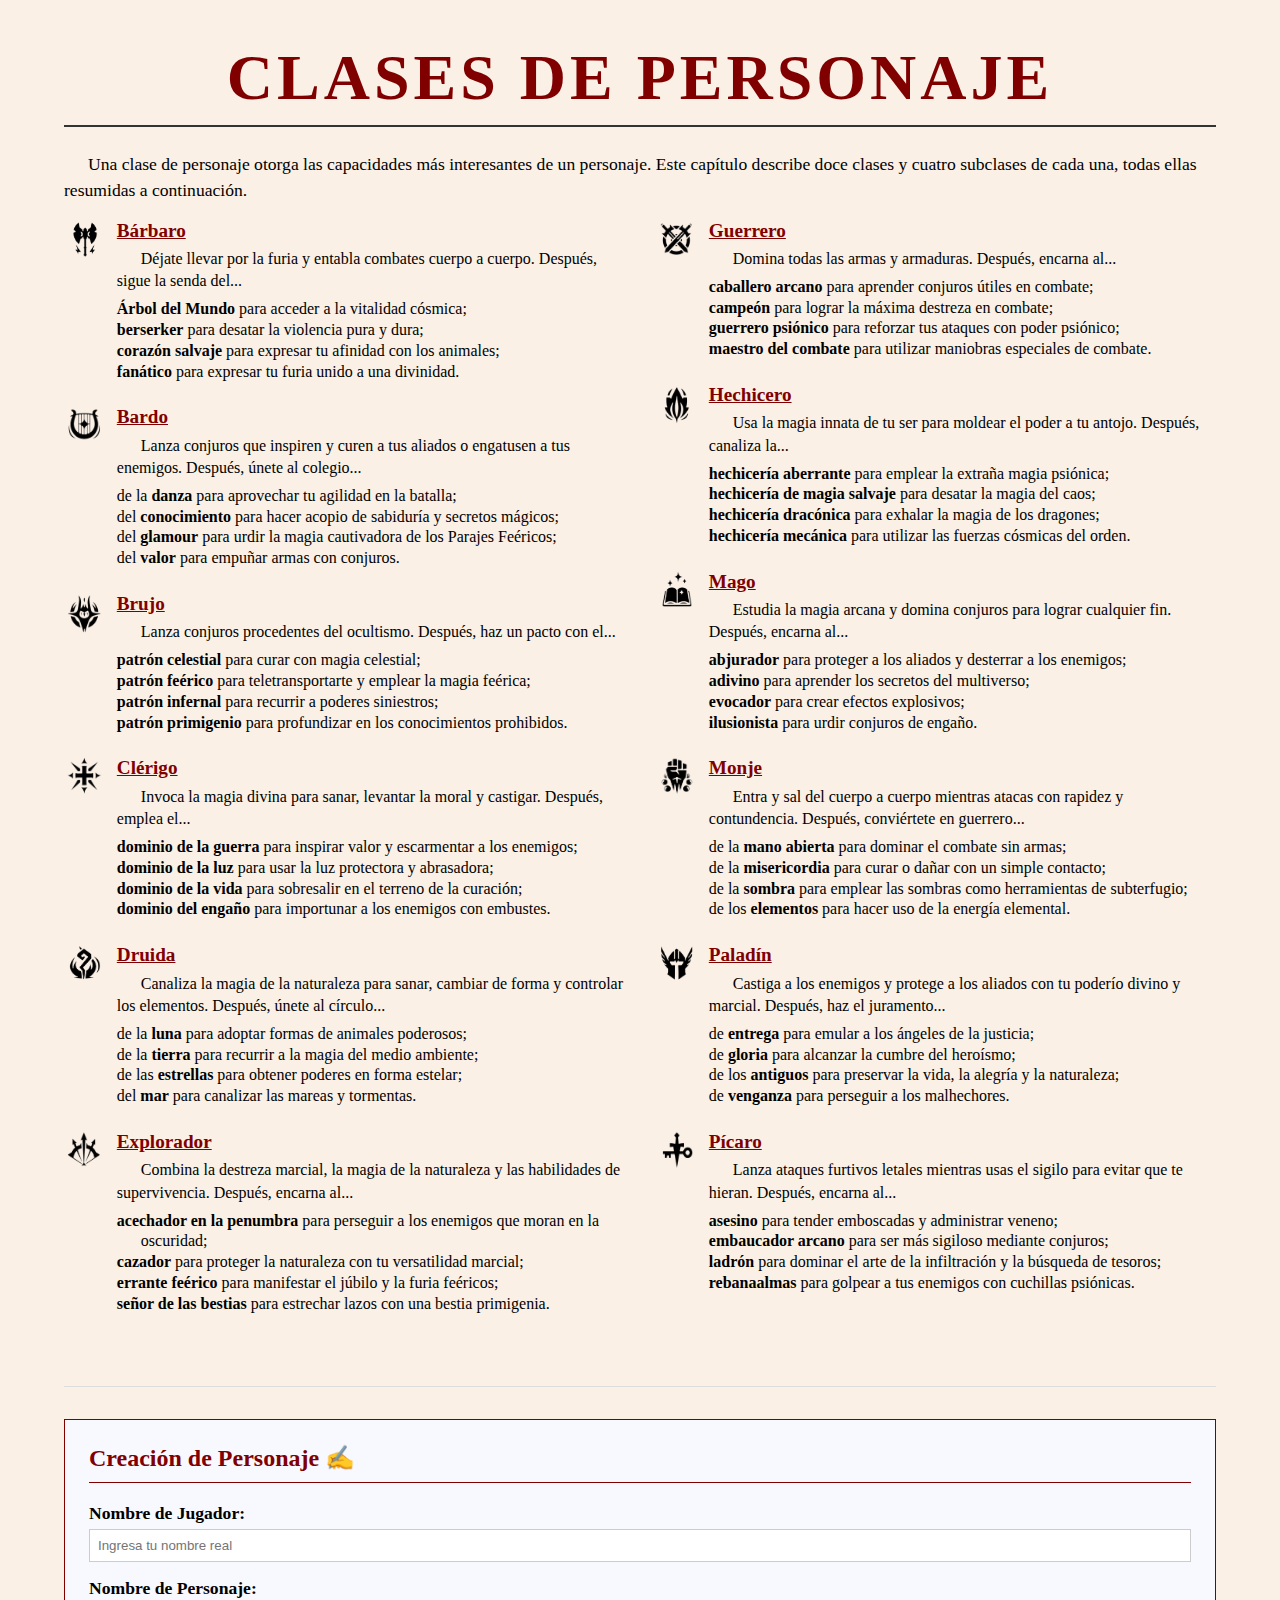
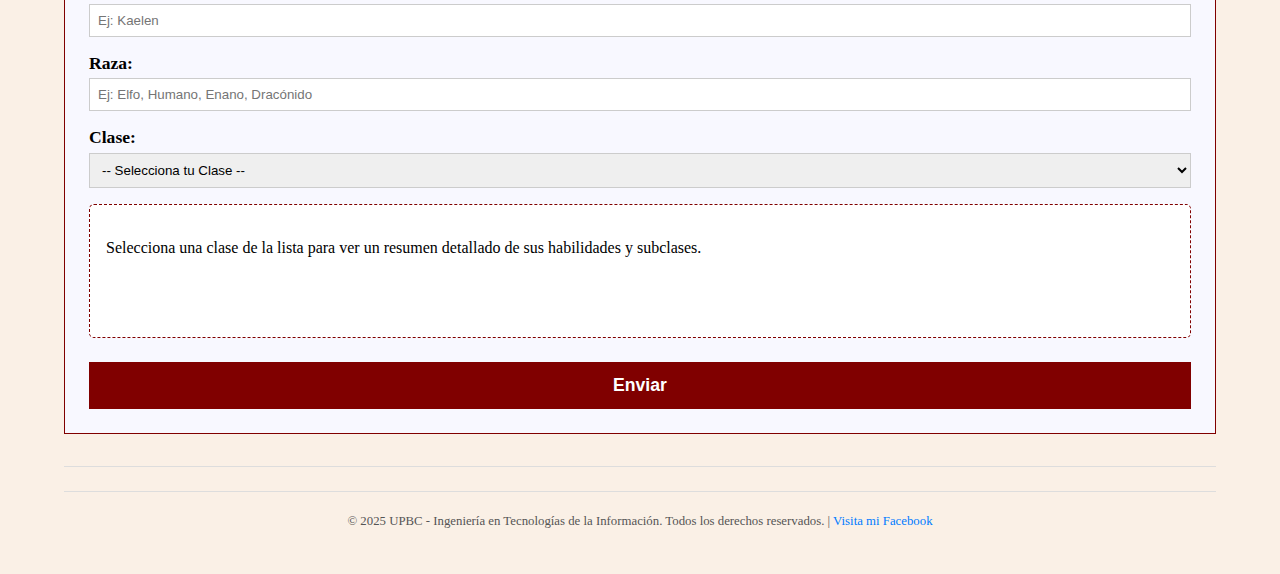
<file: index.html>
<!DOCTYPE html>
<html lang="es">
<head>
    <meta charset="UTF-8">
    <meta name="viewport" content="width=device-width, initial-scale=1.0"> 
    <title>Clases de Personaje</title>
    <meta name="description" content="Información sobre varias clases de personaje para juegos de rol.">
    <link rel="stylesheet" href="styles.css">
</head>
<body>
    
    <div class="chapter-header">
        <h1>CLASES DE PERSONAJE</h1> 
    </div>

    <p class="intro-paragraph">
        Una clase de personaje otorga las capacidades más interesantes de un personaje. Este capítulo describe doce clases y cuatro subclases de cada una, todas ellas resumidas a continuación.
    </p>

    <div class="main-content-columns">
        
        <div class="column-left">
            
            <div class="class-block">
                <div class="icon-container">
                    <a href="https://robbieesp.github.io/ClasesPersonajesHTML/barbaro.png" target="_blank">
                        <img src="https://robbieesp.github.io/ClasesPersonajesHTML/barbaro.png" alt="Icono de la Clase Bárbaro">
                    </a>
                </div>
                <div class="class-text">
                    <h3>Bárbaro</h3>
                    <p>
                        Déjate llevar por la furia y entabla combates cuerpo a cuerpo. Después, sigue la senda del...
                    </p>
                    <ul>
                        <li><span>Árbol del Mundo</span> para acceder a la vitalidad cósmica;</li>
                        <li><span>berserker</span> para desatar la violencia pura y dura;</li>
                        <li><span>corazón salvaje</span> para expresar tu afinidad con los animales;</li>
                        <li><span>fanático</span> para expresar tu furia unido a una divinidad.</li>
                    </ul>
                </div>
            </div>
            
            <div class="class-block">
                <div class="icon-container">
                    <a href="https://robbieesp.github.io/ClasesPersonajesHTML/bardo.png" target="_blank">
                        <img src="https://robbieesp.github.io/ClasesPersonajesHTML/bardo.png" alt="Icono de la Clase Bardo">
                    </a>
                </div>
                <div class="class-text">
                    <h3>Bardo</h3>
                    <p>
                        Lanza conjuros que inspiren y curen a tus aliados o engatusen a tus enemigos. Después, únete al colegio...
                    </p>
                    <ul>
                        <li>de la <span>danza</span> para aprovechar tu agilidad en la batalla;</li>
                        <li>del <span>conocimiento</span> para hacer acopio de sabiduría y secretos mágicos;</li>
                        <li>del <span>glamour</span> para urdir la magia cautivadora de los Parajes Feéricos;</li>
                        <li>del <span>valor</span> para empuñar armas con conjuros.</li>
                    </ul>
                </div>
            </div>

            <div class="class-block">
                <div class="icon-container">
                    <a href="https://robbieesp.github.io/ClasesPersonajesHTML/brujo.png" target="_blank">
                        <img src="https://robbieesp.github.io/ClasesPersonajesHTML/brujo.png" alt="Icono de la Clase Brujo">
                    </a>
                </div>
                <div class="class-text">
                    <h3>Brujo</h3>
                    <p>
                        Lanza conjuros procedentes del ocultismo. Después, haz un pacto con el...
                    </p>
                    <ul>
                        <li><span>patrón celestial</span> para curar con magia celestial;</li>
                        <li><span>patrón feérico</span> para teletransportarte y emplear la magia feérica;</li>
                        <li><span>patrón infernal</span> para recurrir a poderes siniestros;</li>
                        <li><span>patrón primigenio</span> para profundizar en los conocimientos prohibidos.</li>
                    </ul>
                </div>
            </div>

            <div class="class-block">
                <div class="icon-container">
                    <a href="https://robbieesp.github.io/ClasesPersonajesHTML/clerigo.png" target="_blank">
                        <img src="https://robbieesp.github.io/ClasesPersonajesHTML/clerigo.png" alt="Icono de la Clase Clérigo">
                    </a>
                </div>
                <div class="class-text">
                    <h3>Clérigo</h3>
                    <p>
                        Invoca la magia divina para sanar, levantar la moral y castigar. Después, emplea el...
                    </p>
                    <ul>
                        <li><span>dominio de la guerra</span> para inspirar valor y escarmentar a los enemigos;</li>
                        <li><span>dominio de la luz</span> para usar la luz protectora y abrasadora;</li>
                        <li><span>dominio de la vida</span> para sobresalir en el terreno de la curación;</li>
                        <li><span>dominio del engaño</span> para importunar a los enemigos con embustes.</li>
                    </ul>
                </div>
            </div>

            <div class="class-block">
                <div class="icon-container">
                    <a href="https://robbieesp.github.io/ClasesPersonajesHTML/druida.png" target="_blank">
                        <img src="https://robbieesp.github.io/ClasesPersonajesHTML/druida.png" alt="Icono de la Clase Druida">
                    </a>
                </div>
                <div class="class-text">
                    <h3>Druida</h3>
                    <p>
                        Canaliza la magia de la naturaleza para sanar, cambiar de forma y controlar los elementos. Después, únete al círculo...
                    </p>
                    <ul>
                        <li>de la <span>luna</span> para adoptar formas de animales poderosos;</li>
                        <li>de la <span>tierra</span> para recurrir a la magia del medio ambiente;</li>
                        <li>de las <span>estrellas</span> para obtener poderes en forma estelar;</li>
                        <li>del <span>mar</span> para canalizar las mareas y tormentas.</li>
                    </ul>
                </div>
            </div>

            <div class="class-block">
                <div class="icon-container">
                    <a href="https://robbieesp.github.io/ClasesPersonajesHTML/explorador.png" target="_blank">
                        <img src="https://robbieesp.github.io/ClasesPersonajesHTML/explorador.png" alt="Icono de la Clase Explorador">
                    </a>
                </div>
                <div class="class-text">
                    <h3>Explorador</h3>
                    <p>
                        Combina la destreza marcial, la magia de la naturaleza y las habilidades de supervivencia. Después, encarna al...
                    </p>
                    <ul>
                        <li><span>acechador en la penumbra</span> para perseguir a los enemigos que moran en la oscuridad;</li>
                        <li><span>cazador</span> para proteger la naturaleza con tu versatilidad marcial;</li>
                        <li><span>errante feérico</span> para manifestar el júbilo y la furia feéricos;</li>
                        <li><span>señor de las bestias</span> para estrechar lazos con una bestia primigenia.</li>
                    </ul>
                </div>
            </div>

        </div> <div class="column-right">
            
            <div class="class-block">
                <div class="icon-container">
                    <a href="https://robbieesp.github.io/ClasesPersonajesHTML/guerrero.png" target="_blank">
                        <img src="https://robbieesp.github.io/ClasesPersonajesHTML/guerrero.png" alt="Icono de la Clase Guerrero">
                    </a>
                </div>
                <div class="class-text">
                    <h3>Guerrero</h3>
                    <p>
                        Domina todas las armas y armaduras. Después, encarna al...
                    </p>
                    <ul>
                        <li><span>caballero arcano</span> para aprender conjuros útiles en combate;</li>
                        <li><span>campeón</span> para lograr la máxima destreza en combate;</li>
                        <li><span>guerrero psiónico</span> para reforzar tus ataques con poder psiónico;</li>
                        <li><span>maestro del combate</span> para utilizar maniobras especiales de combate.</li>
                    </ul>
                </div>
            </div>

            <div class="class-block">
                <div class="icon-container">
                    <a href="https://robbieesp.github.io/ClasesPersonajesHTML/hechicero.png" target="_blank">
                        <img src="https://robbieesp.github.io/ClasesPersonajesHTML/hechicero.png" alt="Icono de la Clase Hechicero">
                    </a>
                </div>
                <div class="class-text">
                    <h3>Hechicero</h3>
                    <p>
                        Usa la magia innata de tu ser para moldear el poder a tu antojo. Después, canaliza la...
                    </p>
                    <ul>
                        <li><span>hechicería aberrante</span> para emplear la extraña magia psiónica;</li>
                        <li><span>hechicería de magia salvaje</span> para desatar la magia del caos;</li>
                        <li><span>hechicería dracónica</span> para exhalar la magia de los dragones;</li>
                        <li><span>hechicería mecánica</span> para utilizar las fuerzas cósmicas del orden.</li>
                    </ul>
                </div>
            </div>

            <div class="class-block">
                <div class="icon-container">
                    <a href="https://robbieesp.github.io/ClasesPersonajesHTML/mago.png" target="_blank">
                        <img src="https://robbieesp.github.io/ClasesPersonajesHTML/mago.png" alt="Icono de la Clase Mago">
                    </a>
                </div>
                <div class="class-text">
                    <h3>Mago</h3>
                    <p>
                        Estudia la magia arcana y domina conjuros para lograr cualquier fin. Después, encarna al...
                    </p>
                    <ul>
                        <li><span>abjurador</span> para proteger a los aliados y desterrar a los enemigos;</li>
                        <li><span>adivino</span> para aprender los secretos del multiverso;</li>
                        <li><span>evocador</span> para crear efectos explosivos;</li>
                        <li><span>ilusionista</span> para urdir conjuros de engaño.</li>
                    </ul>
                </div>
            </div>

            <div class="class-block">
                <div class="icon-container">
                    <a href="https://robbieesp.github.io/ClasesPersonajesHTML/monje.png" target="_blank">
                        <img src="https://robbieesp.github.io/ClasesPersonajesHTML/monje.png" alt="Icono de la Clase Monje">
                    </a>
                </div>
                <div class="class-text">
                    <h3>Monje</h3>
                    <p>
                        Entra y sal del cuerpo a cuerpo mientras atacas con rapidez y contundencia. Después, conviértete en guerrero...
                    </p>
                    <ul>
                        <li>de la <span>mano abierta</span> para dominar el combate sin armas;</li>
                        <li>de la <span>misericordia</span> para curar o dañar con un simple contacto;</li>
                        <li>de la <span>sombra</span> para emplear las sombras como herramientas de subterfugio;</li>
                        <li>de los <span>elementos</span> para hacer uso de la energía elemental.</li>
                    </ul>
                </div>
            </div>

            <div class="class-block">
                <div class="icon-container">
                    <a href="https://robbieesp.github.io/ClasesPersonajesHTML/paladin.png" target="_blank">
                        <img src="https://robbieesp.github.io/ClasesPersonajesHTML/paladin.png" alt="Icono de la Clase Paladín">
                    </a>
                </div>
                <div class="class-text">
                    <h3>Paladín</h3>
                    <p>
                        Castiga a los enemigos y protege a los aliados con tu poderío divino y marcial. Después, haz el juramento...
                    </p>
                    <ul>
                        <li>de <span>entrega</span> para emular a los ángeles de la justicia;</li>
                        <li>de <span>gloria</span> para alcanzar la cumbre del heroísmo;</li>
                        <li>de los <span>antiguos</span> para preservar la vida, la alegría y la naturaleza;</li>
                        <li>de <span>venganza</span> para perseguir a los malhechores.</li>
                    </ul>
                </div>
            </div>

            <div class="class-block">
                <div class="icon-container">
                    <a href="https://robbieesp.github.io/ClasesPersonajesHTML/picaro.png" target="_blank">
                        <img src="https://robbieesp.github.io/ClasesPersonajesHTML/picaro.png" alt="Icono de la Clase Pícaro">
                    </a>
                </div>
                <div class="class-text">
                    <h3>Pícaro</h3>
                    <p>
                        Lanza ataques furtivos letales mientras usas el sigilo para evitar que te hieran. Después, encarna al...
                    </p>
                    <ul>
                        <li><span>asesino</span> para tender emboscadas y administrar veneno;</li>
                        <li><span>embaucador arcano</span> para ser más sigiloso mediante conjuros;</li>
                        <li><span>ladrón</span> para dominar el arte de la infiltración y la búsqueda de tesoros;</li>
                        <li><span>rebanaalmas</span> para golpear a tus enemigos con cuchillas psiónicas.</li>
                    </ul>
                </div>
            </div>

        </div> </div> <hr class="separator">

    <div class="form-section">
        <h2>Creación de Personaje ✍️</h2>
        <form action="#" method="POST">
            
            <label for="jugador">Nombre de Jugador:</label>
            <input type="text" id="jugador" name="nombre_jugador" placeholder="Ingresa tu nombre real"><br>

            <label for="personaje">Nombre de Personaje:</label>
            <input type="text" id="personaje" name="nombre_personaje" placeholder="Ej: Kaelen"><br>

            <label for="raza">Raza:</label>
            <input type="text" id="raza" name="raza_personaje" placeholder="Ej: Elfo, Humano, Enano, Dracónido"><br>

            <label for="clase">Clase:</label>
            <select id="clase" name="clase_personaje">
                <option value="inicio" disabled selected>-- Selecciona tu Clase --</option>
                <option value="Barbaro">Bárbaro</option>
                <option value="Bardo">Bardo</option>
                <option value="Brujo">Brujo</option>
                <option value="Clerigo">Clérigo</option>
                <option value="Druida">Druida</option>
                <option value="Explorador">Explorador</option>
                <option value="Guerrero">Guerrero</option>
                <option value="Hechicero">Hechicero</option>
                <option value="Mago">Mago</option>
                <option value="Monje">Monje</option>
                <option value="Paladin">Paladín</option>
                <option value="Picaro">Pícaro</option>
            </select><br>

            <div id="class-details-display">
                <p>Selecciona una clase para ver su resumen.</p> 
            </div>

            <button type="submit">
                Enviar
            </button>
        </form>
    </div>

    <hr class="separator">

    <footer>
        <p>
            © 2025 UPBC - Ingeniería en Tecnologías de la Información. Todos los derechos reservados. |
            <a href="https://www.facebook.com/roberto.espinozamayorga" target="_blank">Visita mi Facebook</a> 
        </p>
    </footer>
    
    <script src="script.js"></script>
</body>
</html>
</file>
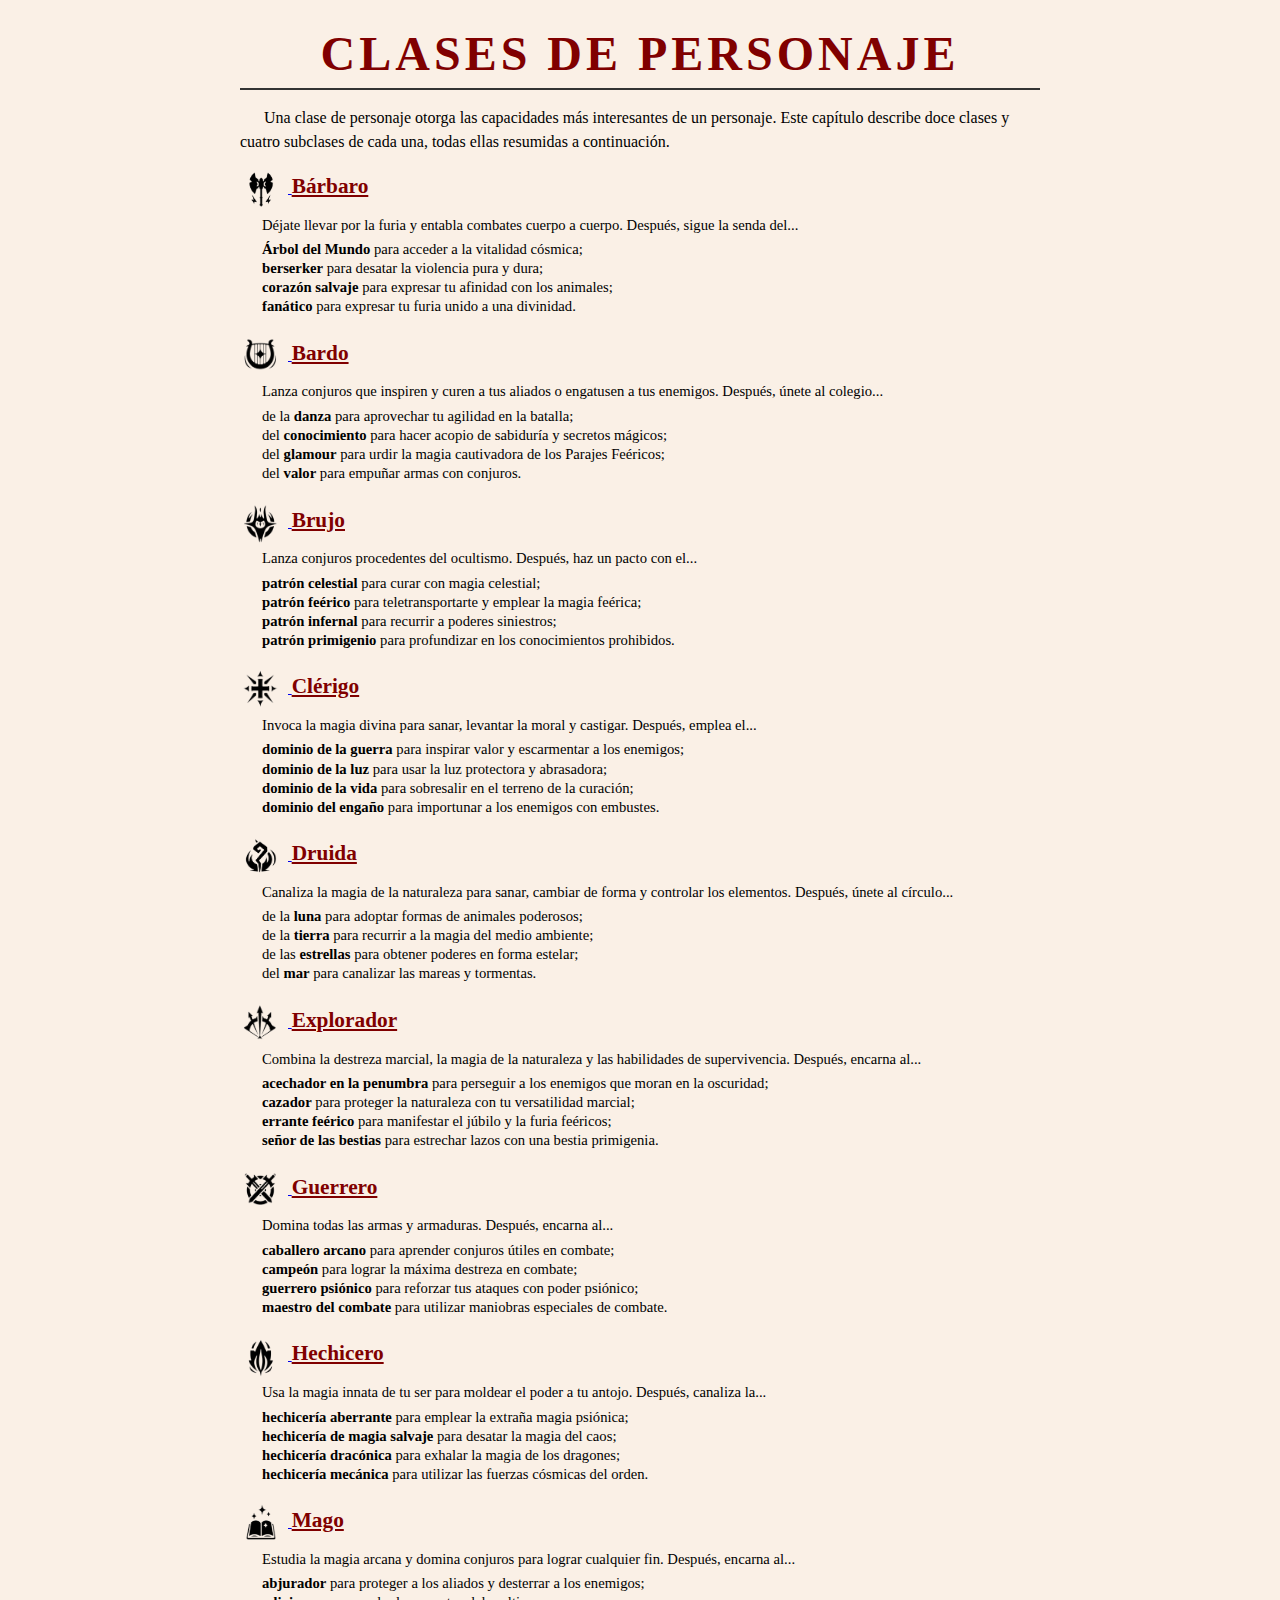
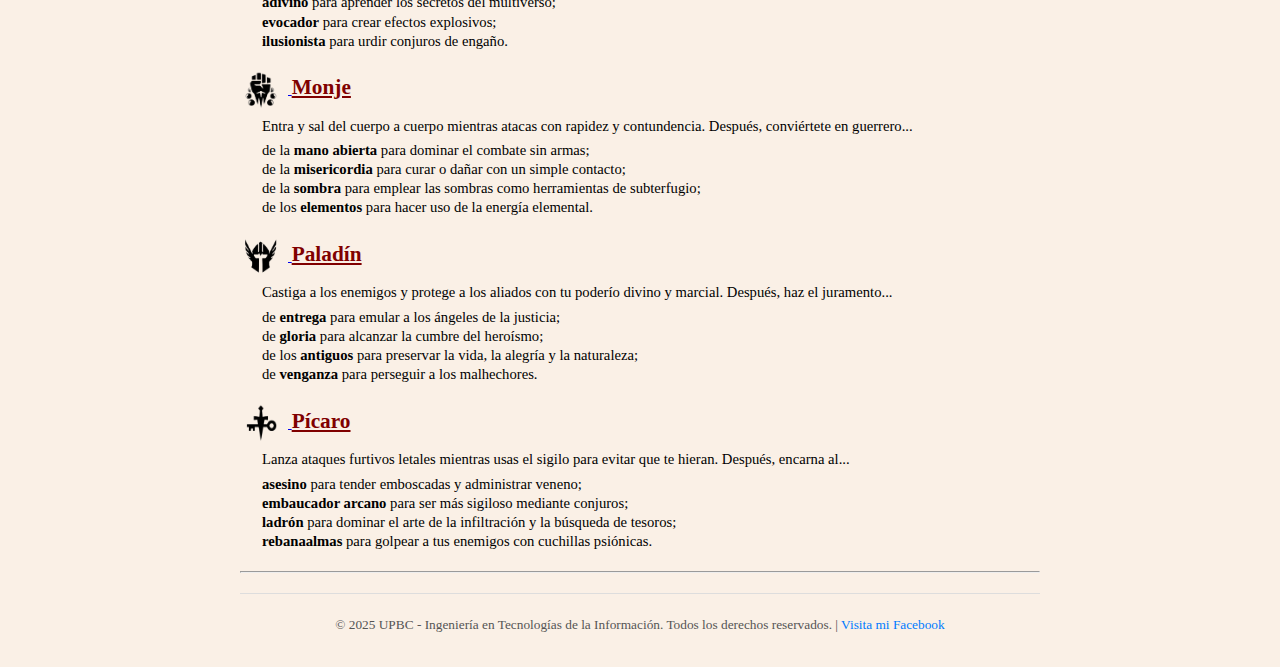
<file: Clases_personajes.html>
<!DOCTYPE html>
<html lang="es">
<head>
    <meta charset="UTF-8">
    <meta name="viewport" content="width=device-width, initial-scale=1.0">
    <title>Clases de Personaje de Fantasía</title>
    <meta name="description" content="Información sobre varias clases de personaje para juegos de rol.">
    <script src="script.js"></script>
</head>
<body style="font-family: 'Times New Roman', Georgia, serif; max-width: 800px; margin: 0 auto; padding: 20px; background-color: #FAF0E6;">
    
    <div style="text-align: center; border-bottom: 2px solid #333; margin-bottom: 15px;">
        <h1 style="font-family: 'Times New Roman', Georgia, serif; font-size: 36pt; font-weight: 900; letter-spacing: 4px; color: #800000; margin-top: 5px; margin-bottom: 5px; text-transform: uppercase; line-height: 1.2;">
            CLASES DE PERSONAJE
        </h1> 
    </div>

    <p style="text-indent: 1.5em; line-height: 1.5;">
        Una clase de personaje otorga las capacidades más interesantes de un personaje. Este capítulo describe doce clases y cuatro subclases de cada una, todas ellas resumidas a continuación.
    </p>

    <div style="font-size: 11pt;">
        
        <div style="margin-bottom: 20px;">
            <a href="barbaro.png" target="_blank">
                <img src="barbaro.png" alt="Icono de la Clase Bárbaro" width="40" height="40" style="vertical-align: middle; margin-right: 8px; border: none;">
            </a>
            <h3 style="display: inline; font-size: 16pt; font-weight: bold; color: #800000; text-decoration: underline;">Bárbaro</h3>
            <p style="text-indent: 1.5em; margin: 5px 0; line-height: 1.4;">
                Déjate llevar por la furia y entabla combates cuerpo a cuerpo. Después, sigue la senda del...
            </p>
            <ul style="list-style-type: none; padding-left: 1.5em; margin-top: 0; margin-bottom: 10px;">
                <li style="text-indent: -1.5em; margin-left: 1.5em; line-height: 1.3;"><span style="font-weight: 600;">Árbol del Mundo</span> para acceder a la vitalidad cósmica;</li>
                <li style="text-indent: -1.5em; margin-left: 1.5em; line-height: 1.3;"><span style="font-weight: 600;">berserker</span> para desatar la violencia pura y dura;</li>
                <li style="text-indent: -1.5em; margin-left: 1.5em; line-height: 1.3;"><span style="font-weight: 600;">corazón salvaje</span> para expresar tu afinidad con los animales;</li>
                <li style="text-indent: -1.5em; margin-left: 1.5em; line-height: 1.3;"><span style="font-weight: 600;">fanático</span> para expresar tu furia unido a una divinidad.</li>
            </ul>
        </div>
        
        <div style="margin-bottom: 20px;">
            <a href="bardo.png" target="_blank">
                <img src="bardo.png" alt="Icono de la Clase Bardo" width="40" height="40" style="vertical-align: middle; margin-right: 8px; border: none;">
            </a>
            <h3 style="display: inline; font-size: 16pt; font-weight: bold; color: #800000; text-decoration: underline;">Bardo</h3>
            <p style="text-indent: 1.5em; margin: 5px 0; line-height: 1.4;">
                Lanza conjuros que inspiren y curen a tus aliados o engatusen a tus enemigos. Después, únete al colegio...
            </p>
            <ul style="list-style-type: none; padding-left: 1.5em; margin-top: 0; margin-bottom: 10px;">
                <li style="text-indent: -1.5em; margin-left: 1.5em; line-height: 1.3;">de la <span style="font-weight: 600;">danza</span> para aprovechar tu agilidad en la batalla;</li>
                <li style="text-indent: -1.5em; margin-left: 1.5em; line-height: 1.3;">del <span style="font-weight: 600;">conocimiento</span> para hacer acopio de sabiduría y secretos mágicos;</li>
                <li style="text-indent: -1.5em; margin-left: 1.5em; line-height: 1.3;">del <span style="font-weight: 600;">glamour</span> para urdir la magia cautivadora de los Parajes Feéricos;</li>
                <li style="text-indent: -1.5em; margin-left: 1.5em; line-height: 1.3;">del <span style="font-weight: 600;">valor</span> para empuñar armas con conjuros.</li>
            </ul>
        </div>

        <div style="margin-bottom: 20px;">
            <a href="brujo.png" target="_blank">
                <img src="brujo.png" alt="Icono de la Clase Brujo" width="40" height="40" style="vertical-align: middle; margin-right: 8px; border: none;">
            </a>
            <h3 style="display: inline; font-size: 16pt; font-weight: bold; color: #800000; text-decoration: underline;">Brujo</h3>
            <p style="text-indent: 1.5em; margin: 5px 0; line-height: 1.4;">
                Lanza conjuros procedentes del ocultismo. Después, haz un pacto con el...
            </p>
            <ul style="list-style-type: none; padding-left: 1.5em; margin-top: 0; margin-bottom: 10px;">
                <li style="text-indent: -1.5em; margin-left: 1.5em; line-height: 1.3;"><span style="font-weight: 600;">patrón celestial</span> para curar con magia celestial;</li>
                <li style="text-indent: -1.5em; margin-left: 1.5em; line-height: 1.3;"><span style="font-weight: 600;">patrón feérico</span> para teletransportarte y emplear la magia feérica;</li>
                <li style="text-indent: -1.5em; margin-left: 1.5em; line-height: 1.3;"><span style="font-weight: 600;">patrón infernal</span> para recurrir a poderes siniestros;</li>
                <li style="text-indent: -1.5em; margin-left: 1.5em; line-height: 1.3;"><span style="font-weight: 600;">patrón primigenio</span> para profundizar en los conocimientos prohibidos.</li>
            </ul>
        </div>

        <div style="margin-bottom: 20px;">
            <a href="clerigo.png" target="_blank">
                <img src="clerigo.png" alt="Icono de la Clase Clérigo" width="40" height="40" style="vertical-align: middle; margin-right: 8px; border: none;">
            </a>
            <h3 style="display: inline; font-size: 16pt; font-weight: bold; color: #800000; text-decoration: underline;">Clérigo</h3>
            <p style="text-indent: 1.5em; margin: 5px 0; line-height: 1.4;">
                Invoca la magia divina para sanar, levantar la moral y castigar. Después, emplea el...
            </p>
            <ul style="list-style-type: none; padding-left: 1.5em; margin-top: 0; margin-bottom: 10px;">
                <li style="text-indent: -1.5em; margin-left: 1.5em; line-height: 1.3;"><span style="font-weight: 600;">dominio de la guerra</span> para inspirar valor y escarmentar a los enemigos;</li>
                <li style="text-indent: -1.5em; margin-left: 1.5em; line-height: 1.3;"><span style="font-weight: 600;">dominio de la luz</span> para usar la luz protectora y abrasadora;</li>
                <li style="text-indent: -1.5em; margin-left: 1.5em; line-height: 1.3;"><span style="font-weight: 600;">dominio de la vida</span> para sobresalir en el terreno de la curación;</li>
                <li style="text-indent: -1.5em; margin-left: 1.5em; line-height: 1.3;"><span style="font-weight: 600;">dominio del engaño</span> para importunar a los enemigos con embustes.</li>
            </ul>
        </div>

        <div style="margin-bottom: 20px;">
            <a href="druida.png" target="_blank">
                <img src="druida.png" alt="Icono de la Clase Druida" width="40" height="40" style="vertical-align: middle; margin-right: 8px; border: none;">
            </a>
            <h3 style="display: inline; font-size: 16pt; font-weight: bold; color: #800000; text-decoration: underline;">Druida</h3>
            <p style="text-indent: 1.5em; margin: 5px 0; line-height: 1.4;">
                Canaliza la magia de la naturaleza para sanar, cambiar de forma y controlar los elementos. Después, únete al círculo...
            </p>
            <ul style="list-style-type: none; padding-left: 1.5em; margin-top: 0; margin-bottom: 10px;">
                <li style="text-indent: -1.5em; margin-left: 1.5em; line-height: 1.3;">de la <span style="font-weight: 600;">luna</span> para adoptar formas de animales poderosos;</li>
                <li style="text-indent: -1.5em; margin-left: 1.5em; line-height: 1.3;">de la <span style="font-weight: 600;">tierra</span> para recurrir a la magia del medio ambiente;</li>
                <li style="text-indent: -1.5em; margin-left: 1.5em; line-height: 1.3;">de las <span style="font-weight: 600;">estrellas</span> para obtener poderes en forma estelar;</li>
                <li style="text-indent: -1.5em; margin-left: 1.5em; line-height: 1.3;">del <span style="font-weight: 600;">mar</span> para canalizar las mareas y tormentas.</li>
            </ul>
        </div>

        <div style="margin-bottom: 20px;">
            <a href="explorador.png" target="_blank">
                <img src="explorador.png" alt="Icono de la Clase Explorador" width="40" height="40" style="vertical-align: middle; margin-right: 8px; border: none;">
            </a>
            <h3 style="display: inline; font-size: 16pt; font-weight: bold; color: #800000; text-decoration: underline;">Explorador</h3>
            <p style="text-indent: 1.5em; margin: 5px 0; line-height: 1.4;">
                Combina la destreza marcial, la magia de la naturaleza y las habilidades de supervivencia. Después, encarna al...
            </p>
            <ul style="list-style-type: none; padding-left: 1.5em; margin-top: 0; margin-bottom: 10px;">
                <li style="text-indent: -1.5em; margin-left: 1.5em; line-height: 1.3;"><span style="font-weight: 600;">acechador en la penumbra</span> para perseguir a los enemigos que moran en la oscuridad;</li>
                <li style="text-indent: -1.5em; margin-left: 1.5em; line-height: 1.3;"><span style="font-weight: 600;">cazador</span> para proteger la naturaleza con tu versatilidad marcial;</li>
                <li style="text-indent: -1.5em; margin-left: 1.5em; line-height: 1.3;"><span style="font-weight: 600;">errante feérico</span> para manifestar el júbilo y la furia feéricos;</li>
                <li style="text-indent: -1.5em; margin-left: 1.5em; line-height: 1.3;"><span style="font-weight: 600;">señor de las bestias</span> para estrechar lazos con una bestia primigenia.</li>
            </ul>
        </div>

        <div style="margin-bottom: 20px;">
            <a href="guerrero.png" target="_blank">
                <img src="guerrero.png" alt="Icono de la Clase Guerrero" width="40" height="40" style="vertical-align: middle; margin-right: 8px; border: none;">
            </a>
            <h3 style="display: inline; font-size: 16pt; font-weight: bold; color: #800000; text-decoration: underline;">Guerrero</h3>
            <p style="text-indent: 1.5em; margin: 5px 0; line-height: 1.4;">
                Domina todas las armas y armaduras. Después, encarna al...
            </p>
            <ul style="list-style-type: none; padding-left: 1.5em; margin-top: 0; margin-bottom: 10px;">
                <li style="text-indent: -1.5em; margin-left: 1.5em; line-height: 1.3;"><span style="font-weight: 600;">caballero arcano</span> para aprender conjuros útiles en combate;</li>
                <li style="text-indent: -1.5em; margin-left: 1.5em; line-height: 1.3;"><span style="font-weight: 600;">campeón</span> para lograr la máxima destreza en combate;</li>
                <li style="text-indent: -1.5em; margin-left: 1.5em; line-height: 1.3;"><span style="font-weight: 600;">guerrero psiónico</span> para reforzar tus ataques con poder psiónico;</li>
                <li style="text-indent: -1.5em; margin-left: 1.5em; line-height: 1.3;"><span style="font-weight: 600;">maestro del combate</span> para utilizar maniobras especiales de combate.</li>
            </ul>
        </div>

        <div style="margin-bottom: 20px;">
            <a href="hechicero.png" target="_blank">
                <img src="hechicero.png" alt="Icono de la Clase Hechicero" width="40" height="40" style="vertical-align: middle; margin-right: 8px; border: none;">
            </a>
            <h3 style="display: inline; font-size: 16pt; font-weight: bold; color: #800000; text-decoration: underline;">Hechicero</h3>
            <p style="text-indent: 1.5em; margin: 5px 0; line-height: 1.4;">
                Usa la magia innata de tu ser para moldear el poder a tu antojo. Después, canaliza la...
            </p>
            <ul style="list-style-type: none; padding-left: 1.5em; margin-top: 0; margin-bottom: 10px;">
                <li style="text-indent: -1.5em; margin-left: 1.5em; line-height: 1.3;"><span style="font-weight: 600;">hechicería aberrante</span> para emplear la extraña magia psiónica;</li>
                <li style="text-indent: -1.5em; margin-left: 1.5em; line-height: 1.3;"><span style="font-weight: 600;">hechicería de magia salvaje</span> para desatar la magia del caos;</li>
                <li style="text-indent: -1.5em; margin-left: 1.5em; line-height: 1.3;"><span style="font-weight: 600;">hechicería dracónica</span> para exhalar la magia de los dragones;</li>
                <li style="text-indent: -1.5em; margin-left: 1.5em; line-height: 1.3;"><span style="font-weight: 600;">hechicería mecánica</span> para utilizar las fuerzas cósmicas del orden.</li>
            </ul>
        </div>

        <div style="margin-bottom: 20px;">
            <a href="mago.png" target="_blank">
                <img src="mago.png" alt="Icono de la Clase Mago" width="40" height="40" style="vertical-align: middle; margin-right: 8px; border: none;">
            </a>
            <h3 style="display: inline; font-size: 16pt; font-weight: bold; color: #800000; text-decoration: underline;">Mago</h3>
            <p style="text-indent: 1.5em; margin: 5px 0; line-height: 1.4;">
                Estudia la magia arcana y domina conjuros para lograr cualquier fin. Después, encarna al...
            </p>
            <ul style="list-style-type: none; padding-left: 1.5em; margin-top: 0; margin-bottom: 10px;">
                <li style="text-indent: -1.5em; margin-left: 1.5em; line-height: 1.3;"><span style="font-weight: 600;">abjurador</span> para proteger a los aliados y desterrar a los enemigos;</li>
                <li style="text-indent: -1.5em; margin-left: 1.5em; line-height: 1.3;"><span style="font-weight: 600;">adivino</span> para aprender los secretos del multiverso;</li>
                <li style="text-indent: -1.5em; margin-left: 1.5em; line-height: 1.3;"><span style="font-weight: 600;">evocador</span> para crear efectos explosivos;</li>
                <li style="text-indent: -1.5em; margin-left: 1.5em; line-height: 1.3;"><span style="font-weight: 600;">ilusionista</span> para urdir conjuros de engaño.</li>
            </ul>
        </div>

        <div style="margin-bottom: 20px;">
            <a href="monje.png" target="_blank">
                <img src="monje.png" alt="Icono de la Clase Monje" width="40" height="40" style="vertical-align: middle; margin-right: 8px; border: none;">
            </a>
            <h3 style="display: inline; font-size: 16pt; font-weight: bold; color: #800000; text-decoration: underline;">Monje</h3>
            <p style="text-indent: 1.5em; margin: 5px 0; line-height: 1.4;">
                Entra y sal del cuerpo a cuerpo mientras atacas con rapidez y contundencia. Después, conviértete en guerrero...
            </p>
            <ul style="list-style-type: none; padding-left: 1.5em; margin-top: 0; margin-bottom: 10px;">
                <li style="text-indent: -1.5em; margin-left: 1.5em; line-height: 1.3;">de la <span style="font-weight: 600;">mano abierta</span> para dominar el combate sin armas;</li>
                <li style="text-indent: -1.5em; margin-left: 1.5em; line-height: 1.3;">de la <span style="font-weight: 600;">misericordia</span> para curar o dañar con un simple contacto;</li>
                <li style="text-indent: -1.5em; margin-left: 1.5em; line-height: 1.3;">de la <span style="font-weight: 600;">sombra</span> para emplear las sombras como herramientas de subterfugio;</li>
                <li style="text-indent: -1.5em; margin-left: 1.5em; line-height: 1.3;">de los <span style="font-weight: 600;">elementos</span> para hacer uso de la energía elemental.</li>
            </ul>
        </div>

        <div style="margin-bottom: 20px;">
            <a href="paladin.png" target="_blank">
                <img src="paladin.png" alt="Icono de la Clase Paladín" width="40" height="40" style="vertical-align: middle; margin-right: 8px; border: none;">
            </a>
            <h3 style="display: inline; font-size: 16pt; font-weight: bold; color: #800000; text-decoration: underline;">Paladín</h3>
            <p style="text-indent: 1.5em; margin: 5px 0; line-height: 1.4;">
                Castiga a los enemigos y protege a los aliados con tu poderío divino y marcial. Después, haz el juramento...
            </p>
            <ul style="list-style-type: none; padding-left: 1.5em; margin-top: 0; margin-bottom: 10px;">
                <li style="text-indent: -1.5em; margin-left: 1.5em; line-height: 1.3;">de <span style="font-weight: 600;">entrega</span> para emular a los ángeles de la justicia;</li>
                <li style="text-indent: -1.5em; margin-left: 1.5em; line-height: 1.3;">de <span style="font-weight: 600;">gloria</span> para alcanzar la cumbre del heroísmo;</li>
                <li style="text-indent: -1.5em; margin-left: 1.5em; line-height: 1.3;">de los <span style="font-weight: 600;">antiguos</span> para preservar la vida, la alegría y la naturaleza;</li>
                <li style="text-indent: -1.5em; margin-left: 1.5em; line-height: 1.3;">de <span style="font-weight: 600;">venganza</span> para perseguir a los malhechores.</li>
            </ul>
        </div>

        <div style="margin-bottom: 20px;">
            <a href="picaro.png" target="_blank">
                <img src="picaro.png" alt="Icono de la Clase Pícaro" width="40" height="40" style="vertical-align: middle; margin-right: 8px; border: none;">
            </a>
            <h3 style="display: inline; font-size: 16pt; font-weight: bold; color: #800000; text-decoration: underline;">Pícaro</h3>
            <p style="text-indent: 1.5em; margin: 5px 0; line-height: 1.4;">
                Lanza ataques furtivos letales mientras usas el sigilo para evitar que te hieran. Después, encarna al...
            </p>
            <ul style="list-style-type: none; padding-left: 1.5em; margin-top: 0; margin-bottom: 10px;">
                <li style="text-indent: -1.5em; margin-left: 1.5em; line-height: 1.3;"><span style="font-weight: 600;">asesino</span> para tender emboscadas y administrar veneno;</li>
                <li style="text-indent: -1.5em; margin-left: 1.5em; line-height: 1.3;"><span style="font-weight: 600;">embaucador arcano</span> para ser más sigiloso mediante conjuros;</li>
                <li style="text-indent: -1.5em; margin-left: 1.5em; line-height: 1.3;"><span style="font-weight: 600;">ladrón</span> para dominar el arte de la infiltración y la búsqueda de tesoros;</li>
                <li style="text-indent: -1.5em; margin-left: 1.5em; line-height: 1.3;"><span style="font-weight: 600;">rebanaalmas</span> para golpear a tus enemigos con cuchillas psiónicas.</li>
            </ul>
        </div>

    </div> <hr style="margin-top: 20px;">

    <footer style="text-align: center; padding-top: 10px; border-top: 1px solid #ddd; font-size: 10pt; color: #555; margin-top: 20px;">
        <p>
            © 2025 UPBC - Ingeniería en Tecnologías de la Información. Todos los derechos reservados. |
            <a href="https://www.facebook.com/roberto.espinozamayorga" target="_blank" style="color: #007bff; text-decoration: none;">Visita mi Facebook</a> 
        </p>
    </footer>
</body>
</html>
</file>
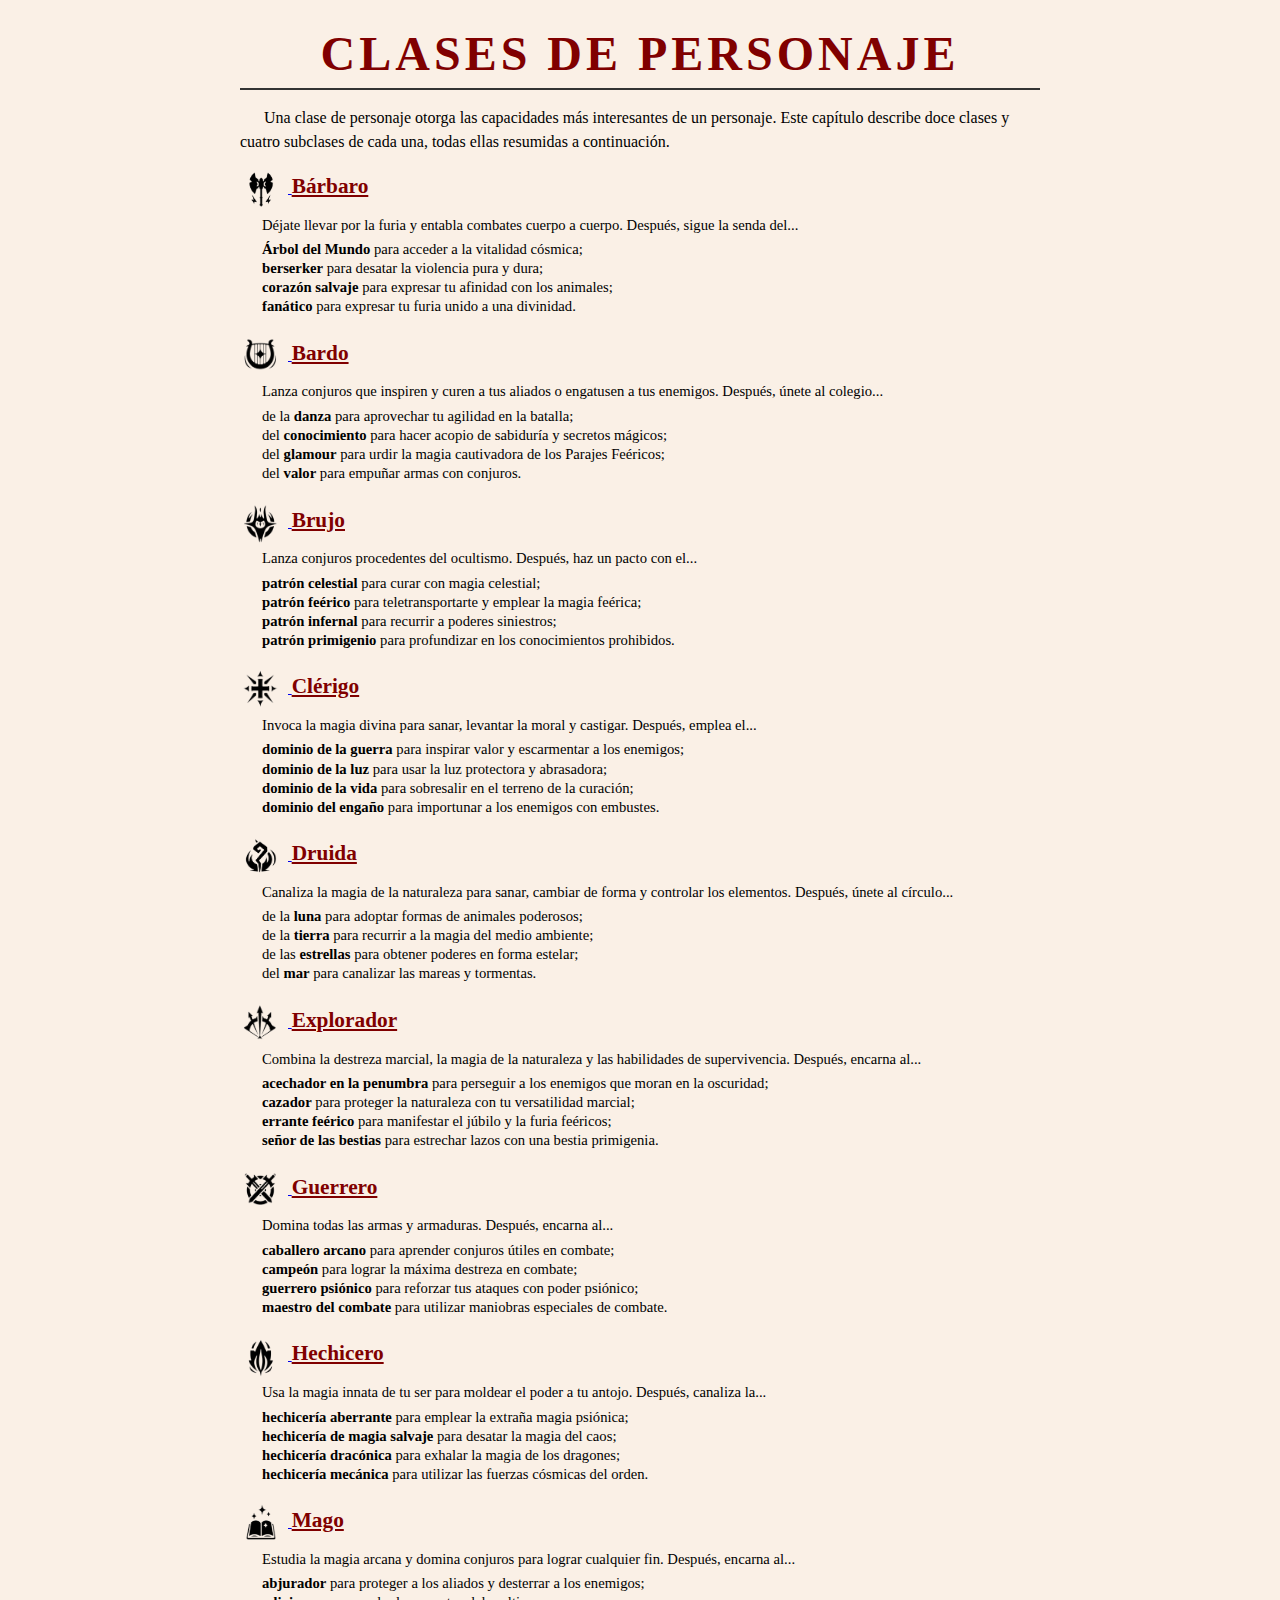
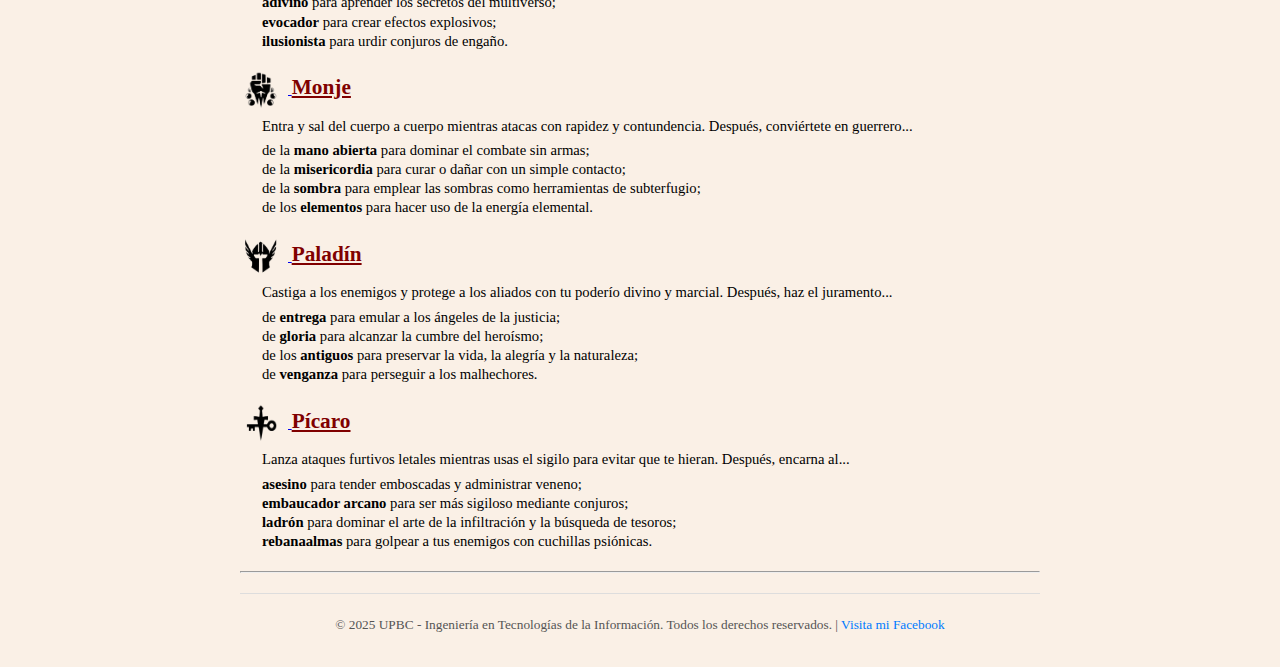
<file: index.html.html>
<!DOCTYPE html>
<html lang="es">
<head>
    <meta charset="UTF-8">
    <meta name="viewport" content="width=device-width, initial-scale=1.0">
    <title>Clases de Personaje de Fantasía</title>
    <meta name="description" content="Información sobre varias clases de personaje para juegos de rol.">
    <script src="script.js"></script>
</head>
<body style="font-family: 'Times New Roman', Georgia, serif; max-width: 800px; margin: 0 auto; padding: 20px; background-color: #FAF0E6;">
    
    <div style="text-align: center; border-bottom: 2px solid #333; margin-bottom: 15px;">
        <h1 style="font-family: 'Times New Roman', Georgia, serif; font-size: 36pt; font-weight: 900; letter-spacing: 4px; color: #800000; margin-top: 5px; margin-bottom: 5px; text-transform: uppercase; line-height: 1.2;">
            CLASES DE PERSONAJE
        </h1> 
    </div>

    <p style="text-indent: 1.5em; line-height: 1.5;">
        Una clase de personaje otorga las capacidades más interesantes de un personaje. Este capítulo describe doce clases y cuatro subclases de cada una, todas ellas resumidas a continuación.
    </p>

    <div style="font-size: 11pt;">
        
        <div style="margin-bottom: 20px;">
            <a href="https://robbieesp.github.io/ClasesPersonajesHTML/barbaro.png" target="_blank">
                <img src="https://robbieesp.github.io/ClasesPersonajesHTML/barbaro.png" alt="Icono de la Clase Bárbaro" width="40" height="40" style="vertical-align: middle; margin-right: 8px; border: none;">
            </a>
            <h3 style="display: inline; font-size: 16pt; font-weight: bold; color: #800000; text-decoration: underline;">Bárbaro</h3>
            <p style="text-indent: 1.5em; margin: 5px 0; line-height: 1.4;">
                Déjate llevar por la furia y entabla combates cuerpo a cuerpo. Después, sigue la senda del...
            </p>
            <ul style="list-style-type: none; padding-left: 1.5em; margin-top: 0; margin-bottom: 10px;">
                <li style="text-indent: -1.5em; margin-left: 1.5em; line-height: 1.3;"><span style="font-weight: 600;">Árbol del Mundo</span> para acceder a la vitalidad cósmica;</li>
                <li style="text-indent: -1.5em; margin-left: 1.5em; line-height: 1.3;"><span style="font-weight: 600;">berserker</span> para desatar la violencia pura y dura;</li>
                <li style="text-indent: -1.5em; margin-left: 1.5em; line-height: 1.3;"><span style="font-weight: 600;">corazón salvaje</span> para expresar tu afinidad con los animales;</li>
                <li style="text-indent: -1.5em; margin-left: 1.5em; line-height: 1.3;"><span style="font-weight: 600;">fanático</span> para expresar tu furia unido a una divinidad.</li>
            </ul>
        </div>
        
        <div style="margin-bottom: 20px;">
            <a href="https://robbieesp.github.io/ClasesPersonajesHTML/bardo.png" target="_blank">
                <img src="https://robbieesp.github.io/ClasesPersonajesHTML/bardo.png" alt="Icono de la Clase Bardo" width="40" height="40" style="vertical-align: middle; margin-right: 8px; border: none;">
            </a>
            <h3 style="display: inline; font-size: 16pt; font-weight: bold; color: #800000; text-decoration: underline;">Bardo</h3>
            <p style="text-indent: 1.5em; margin: 5px 0; line-height: 1.4;">
                Lanza conjuros que inspiren y curen a tus aliados o engatusen a tus enemigos. Después, únete al colegio...
            </p>
            <ul style="list-style-type: none; padding-left: 1.5em; margin-top: 0; margin-bottom: 10px;">
                <li style="text-indent: -1.5em; margin-left: 1.5em; line-height: 1.3;">de la <span style="font-weight: 600;">danza</span> para aprovechar tu agilidad en la batalla;</li>
                <li style="text-indent: -1.5em; margin-left: 1.5em; line-height: 1.3;">del <span style="font-weight: 600;">conocimiento</span> para hacer acopio de sabiduría y secretos mágicos;</li>
                <li style="text-indent: -1.5em; margin-left: 1.5em; line-height: 1.3;">del <span style="font-weight: 600;">glamour</span> para urdir la magia cautivadora de los Parajes Feéricos;</li>
                <li style="text-indent: -1.5em; margin-left: 1.5em; line-height: 1.3;">del <span style="font-weight: 600;">valor</span> para empuñar armas con conjuros.</li>
            </ul>
        </div>

        <div style="margin-bottom: 20px;">
            <a href="https://robbieesp.github.io/ClasesPersonajesHTML/brujo.png" target="_blank">
                <img src="https://robbieesp.github.io/ClasesPersonajesHTML/brujo.png" alt="Icono de la Clase Brujo" width="40" height="40" style="vertical-align: middle; margin-right: 8px; border: none;">
            </a>
            <h3 style="display: inline; font-size: 16pt; font-weight: bold; color: #800000; text-decoration: underline;">Brujo</h3>
            <p style="text-indent: 1.5em; margin: 5px 0; line-height: 1.4;">
                Lanza conjuros procedentes del ocultismo. Después, haz un pacto con el...
            </p>
            <ul style="list-style-type: none; padding-left: 1.5em; margin-top: 0; margin-bottom: 10px;">
                <li style="text-indent: -1.5em; margin-left: 1.5em; line-height: 1.3;"><span style="font-weight: 600;">patrón celestial</span> para curar con magia celestial;</li>
                <li style="text-indent: -1.5em; margin-left: 1.5em; line-height: 1.3;"><span style="font-weight: 600;">patrón feérico</span> para teletransportarte y emplear la magia feérica;</li>
                <li style="text-indent: -1.5em; margin-left: 1.5em; line-height: 1.3;"><span style="font-weight: 600;">patrón infernal</span> para recurrir a poderes siniestros;</li>
                <li style="text-indent: -1.5em; margin-left: 1.5em; line-height: 1.3;"><span style="font-weight: 600;">patrón primigenio</span> para profundizar en los conocimientos prohibidos.</li>
            </ul>
        </div>

        <div style="margin-bottom: 20px;">
            <a href="https://robbieesp.github.io/ClasesPersonajesHTML/clerigo.png" target="_blank">
                <img src="https://robbieesp.github.io/ClasesPersonajesHTML/clerigo.png" alt="Icono de la Clase Clérigo" width="40" height="40" style="vertical-align: middle; margin-right: 8px; border: none;">
            </a>
            <h3 style="display: inline; font-size: 16pt; font-weight: bold; color: #800000; text-decoration: underline;">Clérigo</h3>
            <p style="text-indent: 1.5em; margin: 5px 0; line-height: 1.4;">
                Invoca la magia divina para sanar, levantar la moral y castigar. Después, emplea el...
            </p>
            <ul style="list-style-type: none; padding-left: 1.5em; margin-top: 0; margin-bottom: 10px;">
                <li style="text-indent: -1.5em; margin-left: 1.5em; line-height: 1.3;"><span style="font-weight: 600;">dominio de la guerra</span> para inspirar valor y escarmentar a los enemigos;</li>
                <li style="text-indent: -1.5em; margin-left: 1.5em; line-height: 1.3;"><span style="font-weight: 600;">dominio de la luz</span> para usar la luz protectora y abrasadora;</li>
                <li style="text-indent: -1.5em; margin-left: 1.5em; line-height: 1.3;"><span style="font-weight: 600;">dominio de la vida</span> para sobresalir en el terreno de la curación;</li>
                <li style="text-indent: -1.5em; margin-left: 1.5em; line-height: 1.3;"><span style="font-weight: 600;">dominio del engaño</span> para importunar a los enemigos con embustes.</li>
            </ul>
        </div>

        <div style="margin-bottom: 20px;">
            <a href="https://robbieesp.github.io/ClasesPersonajesHTML/druida.png" target="_blank">
                <img src="https://robbieesp.github.io/ClasesPersonajesHTML/druida.png" alt="Icono de la Clase Druida" width="40" height="40" style="vertical-align: middle; margin-right: 8px; border: none;">
            </a>
            <h3 style="display: inline; font-size: 16pt; font-weight: bold; color: #800000; text-decoration: underline;">Druida</h3>
            <p style="text-indent: 1.5em; margin: 5px 0; line-height: 1.4;">
                Canaliza la magia de la naturaleza para sanar, cambiar de forma y controlar los elementos. Después, únete al círculo...
            </p>
            <ul style="list-style-type: none; padding-left: 1.5em; margin-top: 0; margin-bottom: 10px;">
                <li style="text-indent: -1.5em; margin-left: 1.5em; line-height: 1.3;">de la <span style="font-weight: 600;">luna</span> para adoptar formas de animales poderosos;</li>
                <li style="text-indent: -1.5em; margin-left: 1.5em; line-height: 1.3;">de la <span style="font-weight: 600;">tierra</span> para recurrir a la magia del medio ambiente;</li>
                <li style="text-indent: -1.5em; margin-left: 1.5em; line-height: 1.3;">de las <span style="font-weight: 600;">estrellas</span> para obtener poderes en forma estelar;</li>
                <li style="text-indent: -1.5em; margin-left: 1.5em; line-height: 1.3;">del <span style="font-weight: 600;">mar</span> para canalizar las mareas y tormentas.</li>
            </ul>
        </div>

        <div style="margin-bottom: 20px;">
            <a href="https://robbieesp.github.io/ClasesPersonajesHTML/explorador.png" target="_blank">
                <img src="https://robbieesp.github.io/ClasesPersonajesHTML/explorador.png" alt="Icono de la Clase Explorador" width="40" height="40" style="vertical-align: middle; margin-right: 8px; border: none;">
            </a>
            <h3 style="display: inline; font-size: 16pt; font-weight: bold; color: #800000; text-decoration: underline;">Explorador</h3>
            <p style="text-indent: 1.5em; margin: 5px 0; line-height: 1.4;">
                Combina la destreza marcial, la magia de la naturaleza y las habilidades de supervivencia. Después, encarna al...
            </p>
            <ul style="list-style-type: none; padding-left: 1.5em; margin-top: 0; margin-bottom: 10px;">
                <li style="text-indent: -1.5em; margin-left: 1.5em; line-height: 1.3;"><span style="font-weight: 600;">acechador en la penumbra</span> para perseguir a los enemigos que moran en la oscuridad;</li>
                <li style="text-indent: -1.5em; margin-left: 1.5em; line-height: 1.3;"><span style="font-weight: 600;">cazador</span> para proteger la naturaleza con tu versatilidad marcial;</li>
                <li style="text-indent: -1.5em; margin-left: 1.5em; line-height: 1.3;"><span style="font-weight: 600;">errante feérico</span> para manifestar el júbilo y la furia feéricos;</li>
                <li style="text-indent: -1.5em; margin-left: 1.5em; line-height: 1.3;"><span style="font-weight: 600;">señor de las bestias</span> para estrechar lazos con una bestia primigenia.</li>
            </ul>
        </div>

        <div style="margin-bottom: 20px;">
            <a href="https://robbieesp.github.io/ClasesPersonajesHTML/guerrero.png" target="_blank">
                <img src="https://robbieesp.github.io/ClasesPersonajesHTML/guerrero.png" alt="Icono de la Clase Guerrero" width="40" height="40" style="vertical-align: middle; margin-right: 8px; border: none;">
            </a>
            <h3 style="display: inline; font-size: 16pt; font-weight: bold; color: #800000; text-decoration: underline;">Guerrero</h3>
            <p style="text-indent: 1.5em; margin: 5px 0; line-height: 1.4;">
                Domina todas las armas y armaduras. Después, encarna al...
            </p>
            <ul style="list-style-type: none; padding-left: 1.5em; margin-top: 0; margin-bottom: 10px;">
                <li style="text-indent: -1.5em; margin-left: 1.5em; line-height: 1.3;"><span style="font-weight: 600;">caballero arcano</span> para aprender conjuros útiles en combate;</li>
                <li style="text-indent: -1.5em; margin-left: 1.5em; line-height: 1.3;"><span style="font-weight: 600;">campeón</span> para lograr la máxima destreza en combate;</li>
                <li style="text-indent: -1.5em; margin-left: 1.5em; line-height: 1.3;"><span style="font-weight: 600;">guerrero psiónico</span> para reforzar tus ataques con poder psiónico;</li>
                <li style="text-indent: -1.5em; margin-left: 1.5em; line-height: 1.3;"><span style="font-weight: 600;">maestro del combate</span> para utilizar maniobras especiales de combate.</li>
            </ul>
        </div>

        <div style="margin-bottom: 20px;">
            <a href="https://robbieesp.github.io/ClasesPersonajesHTML/hechicero.png" target="_blank">
                <img src="https://robbieesp.github.io/ClasesPersonajesHTML/hechicero.png" alt="Icono de la Clase Hechicero" width="40" height="40" style="vertical-align: middle; margin-right: 8px; border: none;">
            </a>
            <h3 style="display: inline; font-size: 16pt; font-weight: bold; color: #800000; text-decoration: underline;">Hechicero</h3>
            <p style="text-indent: 1.5em; margin: 5px 0; line-height: 1.4;">
                Usa la magia innata de tu ser para moldear el poder a tu antojo. Después, canaliza la...
            </p>
            <ul style="list-style-type: none; padding-left: 1.5em; margin-top: 0; margin-bottom: 10px;">
                <li style="text-indent: -1.5em; margin-left: 1.5em; line-height: 1.3;"><span style="font-weight: 600;">hechicería aberrante</span> para emplear la extraña magia psiónica;</li>
                <li style="text-indent: -1.5em; margin-left: 1.5em; line-height: 1.3;"><span style="font-weight: 600;">hechicería de magia salvaje</span> para desatar la magia del caos;</li>
                <li style="text-indent: -1.5em; margin-left: 1.5em; line-height: 1.3;"><span style="font-weight: 600;">hechicería dracónica</span> para exhalar la magia de los dragones;</li>
                <li style="text-indent: -1.5em; margin-left: 1.5em; line-height: 1.3;"><span style="font-weight: 600;">hechicería mecánica</span> para utilizar las fuerzas cósmicas del orden.</li>
            </ul>
        </div>

        <div style="margin-bottom: 20px;">
            <a href="https://robbieesp.github.io/ClasesPersonajesHTML/mago.png" target="_blank">
                <img src="https://robbieesp.github.io/ClasesPersonajesHTML/mago.png" alt="Icono de la Clase Mago" width="40" height="40" style="vertical-align: middle; margin-right: 8px; border: none;">
            </a>
            <h3 style="display: inline; font-size: 16pt; font-weight: bold; color: #800000; text-decoration: underline;">Mago</h3>
            <p style="text-indent: 1.5em; margin: 5px 0; line-height: 1.4;">
                Estudia la magia arcana y domina conjuros para lograr cualquier fin. Después, encarna al...
            </p>
            <ul style="list-style-type: none; padding-left: 1.5em; margin-top: 0; margin-bottom: 10px;">
                <li style="text-indent: -1.5em; margin-left: 1.5em; line-height: 1.3;"><span style="font-weight: 600;">abjurador</span> para proteger a los aliados y desterrar a los enemigos;</li>
                <li style="text-indent: -1.5em; margin-left: 1.5em; line-height: 1.3;"><span style="font-weight: 600;">adivino</span> para aprender los secretos del multiverso;</li>
                <li style="text-indent: -1.5em; margin-left: 1.5em; line-height: 1.3;"><span style="font-weight: 600;">evocador</span> para crear efectos explosivos;</li>
                <li style="text-indent: -1.5em; margin-left: 1.5em; line-height: 1.3;"><span style="font-weight: 600;">ilusionista</span> para urdir conjuros de engaño.</li>
            </ul>
        </div>

        <div style="margin-bottom: 20px;">
            <a href="https://robbieesp.github.io/ClasesPersonajesHTML/monje.png" target="_blank">
                <img src="https://robbieesp.github.io/ClasesPersonajesHTML/monje.png" alt="Icono de la Clase Monje" width="40" height="40" style="vertical-align: middle; margin-right: 8px; border: none;">
            </a>
            <h3 style="display: inline; font-size: 16pt; font-weight: bold; color: #800000; text-decoration: underline;">Monje</h3>
            <p style="text-indent: 1.5em; margin: 5px 0; line-height: 1.4;">
                Entra y sal del cuerpo a cuerpo mientras atacas con rapidez y contundencia. Después, conviértete en guerrero...
            </p>
            <ul style="list-style-type: none; padding-left: 1.5em; margin-top: 0; margin-bottom: 10px;">
                <li style="text-indent: -1.5em; margin-left: 1.5em; line-height: 1.3;">de la <span style="font-weight: 600;">mano abierta</span> para dominar el combate sin armas;</li>
                <li style="text-indent: -1.5em; margin-left: 1.5em; line-height: 1.3;">de la <span style="font-weight: 600;">misericordia</span> para curar o dañar con un simple contacto;</li>
                <li style="text-indent: -1.5em; margin-left: 1.5em; line-height: 1.3;">de la <span style="font-weight: 600;">sombra</span> para emplear las sombras como herramientas de subterfugio;</li>
                <li style="text-indent: -1.5em; margin-left: 1.5em; line-height: 1.3;">de los <span style="font-weight: 600;">elementos</span> para hacer uso de la energía elemental.</li>
            </ul>
        </div>

        <div style="margin-bottom: 20px;">
            <a href="https://robbieesp.github.io/ClasesPersonajesHTML/paladin.png" target="_blank">
                <img src="https://robbieesp.github.io/ClasesPersonajesHTML/paladin.png" alt="Icono de la Clase Paladín" width="40" height="40" style="vertical-align: middle; margin-right: 8px; border: none;">
            </a>
            <h3 style="display: inline; font-size: 16pt; font-weight: bold; color: #800000; text-decoration: underline;">Paladín</h3>
            <p style="text-indent: 1.5em; margin: 5px 0; line-height: 1.4;">
                Castiga a los enemigos y protege a los aliados con tu poderío divino y marcial. Después, haz el juramento...
            </p>
            <ul style="list-style-type: none; padding-left: 1.5em; margin-top: 0; margin-bottom: 10px;">
                <li style="text-indent: -1.5em; margin-left: 1.5em; line-height: 1.3;">de <span style="font-weight: 600;">entrega</span> para emular a los ángeles de la justicia;</li>
                <li style="text-indent: -1.5em; margin-left: 1.5em; line-height: 1.3;">de <span style="font-weight: 600;">gloria</span> para alcanzar la cumbre del heroísmo;</li>
                <li style="text-indent: -1.5em; margin-left: 1.5em; line-height: 1.3;">de los <span style="font-weight: 600;">antiguos</span> para preservar la vida, la alegría y la naturaleza;</li>
                <li style="text-indent: -1.5em; margin-left: 1.5em; line-height: 1.3;">de <span style="font-weight: 600;">venganza</span> para perseguir a los malhechores.</li>
            </ul>
        </div>

        <div style="margin-bottom: 20px;">
            <a href="https://robbieesp.github.io/ClasesPersonajesHTML/picaro.png" target="_blank">
                <img src="https://robbieesp.github.io/ClasesPersonajesHTML/picaro.png" alt="Icono de la Clase Pícaro" width="40" height="40" style="vertical-align: middle; margin-right: 8px; border: none;">
            </a>
            <h3 style="display: inline; font-size: 16pt; font-weight: bold; color: #800000; text-decoration: underline;">Pícaro</h3>
            <p style="text-indent: 1.5em; margin: 5px 0; line-height: 1.4;">
                Lanza ataques furtivos letales mientras usas el sigilo para evitar que te hieran. Después, encarna al...
            </p>
            <ul style="list-style-type: none; padding-left: 1.5em; margin-top: 0; margin-bottom: 10px;">
                <li style="text-indent: -1.5em; margin-left: 1.5em; line-height: 1.3;"><span style="font-weight: 600;">asesino</span> para tender emboscadas y administrar veneno;</li>
                <li style="text-indent: -1.5em; margin-left: 1.5em; line-height: 1.3;"><span style="font-weight: 600;">embaucador arcano</span> para ser más sigiloso mediante conjuros;</li>
                <li style="text-indent: -1.5em; margin-left: 1.5em; line-height: 1.3;"><span style="font-weight: 600;">ladrón</span> para dominar el arte de la infiltración y la búsqueda de tesoros;</li>
                <li style="text-indent: -1.5em; margin-left: 1.5em; line-height: 1.3;"><span style="font-weight: 600;">rebanaalmas</span> para golpear a tus enemigos con cuchillas psiónicas.</li>
            </ul>
        </div>

    </div> <hr style="margin-top: 20px;">

    <footer style="text-align: center; padding-top: 10px; border-top: 1px solid #ddd; font-size: 10pt; color: #555; margin-top: 20px;">
        <p>
            © 2025 UPBC - Ingeniería en Tecnologías de la Información. Todos los derechos reservados. |
            <a href="https://www.facebook.com/roberto.espinozamayorga" target="_blank" style="color: #007bff; text-decoration: none;">Visita mi Facebook</a> 
        </p>
    </footer>
</body>
</html>
</file>
<file: styles.css>
/* =========================================
   ESTILOS GLOBALES: USO DE UNIDADES RELATIVAS (%, rem, vw)
   ========================================= */

/* Estilos extraídos del <body> */
body {
    font-family: 'Times New Roman', Georgia, serif;
    max-width: 90%; 
    margin: 0 auto;
    padding: 2rem;
    background-color: #FAF0E6;
    font-size: 16px;
}

.chapter-header {
    text-align: center;
    border-bottom: 2px solid #333;
    margin-bottom: 1.5rem; 
}

.chapter-header h1 {
    font-family: 'Times New Roman', Georgia, serif;
    font-size: 5vw;
    font-weight: 900;
    letter-spacing: 0.25rem;
    color: #800000;
    margin-top: 0.5rem;
    margin-bottom: 0.5rem;
    text-transform: uppercase;
    line-height: 1.2;
}

.intro-paragraph {
    text-indent: 1.5rem;
    line-height: 1.5;
    margin-bottom: 1rem;
    font-size: 1.1rem;
}

/* =========================================
   MAQUETACIÓN DE DOS COLUMNAS (ESCRITORIO)
   ========================================= */

/* Limpiador de flotantes */
.main-content-columns::after {
    content: "";
    display: table;
    clear: both;
}

.column-left,
.column-right {
    width: 50%;
    float: left;
    box-sizing: border-box; 
    padding-bottom: 1rem;
}

.column-left {
    padding-right: 1rem;
}

.column-right {
    padding-left: 1rem;
}


/* =========================================
   ESTILOS DE BLOQUE DE CLASE
   ========================================= */

.class-block {
    margin-bottom: 1.5rem;
    display: flex; 
    align-items: flex-start;
}

.icon-container {
    width: 40px; 
    flex-shrink: 0;
    margin-right: 0.8rem;
}

.icon-container img {
    display: block;
    border: none;
    width: 40px;
    height: 40px;
}

.class-text h3 {
    font-size: 1.2rem;
    font-weight: bold;
    color: #800000;
    text-decoration: underline;
    margin-top: 0;
    margin-bottom: 0.4rem;
}

.class-text p {
    text-indent: 1.5rem;
    margin: 0.4rem 0;
    line-height: 1.4;
    font-size: 1rem;
}

.class-text ul {
    list-style-type: none;
    padding-left: 0;
    margin-top: 0;
    margin-bottom: 0;
}

.class-text ul li {
    line-height: 1.3;
    text-indent: -1.5rem;
    padding-left: 1.5rem;
    font-size: 1rem;
}

.class-text ul li span {
    font-weight: 600;
}


/* =========================================
   ESTILOS DEL FORMULARIO Y FOOTER
   ========================================= */

.separator {
    margin-top: 2rem;
    border: none;
    border-top: 1px solid #ddd;
}

.form-section {
    margin-top: 2rem;
    padding: 1.5rem;
    border: 1px solid #800000;
    background-color: #F8F8FF;
    font-size: 1.1rem;
}

.form-section h2 {
    color: #800000;
    border-bottom: 1px solid #800000;
    padding-bottom: 0.6rem;
    font-size: 1.5rem;
    margin-top: 0;
}

.form-section label {
    font-weight: bold;
    display: block;
    margin-bottom: 0.3rem;
}

.form-section input[type="text"],
.form-section select {
    width: 100%;
    padding: 0.5rem;
    margin-bottom: 1rem;
    border: 1px solid #ccc;
    box-sizing: border-box; 
}

.form-section button[type="submit"] {
    background-color: #800000;
    color: white;
    padding: 0.8rem 1rem;
    border: none;
    cursor: pointer;
    font-size: 1.1rem;
    width: 100%;
    font-weight: bold;
}

footer {
    text-align: center;
    padding-top: 0.6rem;
    border-top: 1px solid #ddd;
    font-size: 0.8rem;
    color: #555;
    margin-top: 1.5rem;
}

footer a {
    color: #007bff;
    text-decoration: none;
}


/* =========================================
   ESTILOS PARA EL DISPLAY DINÁMICO (NUEVO)
   ========================================= */

#class-details-display {
    min-height: 100px;
    padding: 1rem;
    margin-bottom: 1.5rem;
    border: 1px dashed #800000;
    background-color: #FFFFFF;
    border-radius: 5px;
    font-size: 1rem;
    line-height: 1.4;
    transition: all 0.3s ease-in-out;
}

#class-details-display ul {
    list-style-type: disc;
    padding-left: 2rem;
    margin-top: 1rem;
    font-style: italic;
}


/* =========================================
   MEDIA QUERY: RESPONSIVIDAD PARA MÓVILES (< 600px)
   ========================================= */

@media (max-width: 600px) {
    
    .chapter-header h1 {
        font-size: 2rem; 
        letter-spacing: 0.15rem;
    }

    .column-left,
    .column-right {
        width: 100%;
        float: none;
        padding-left: 0;
        padding-right: 0;
    }

    .column-left {
        padding-bottom: 0; 
    }
}
</file>
